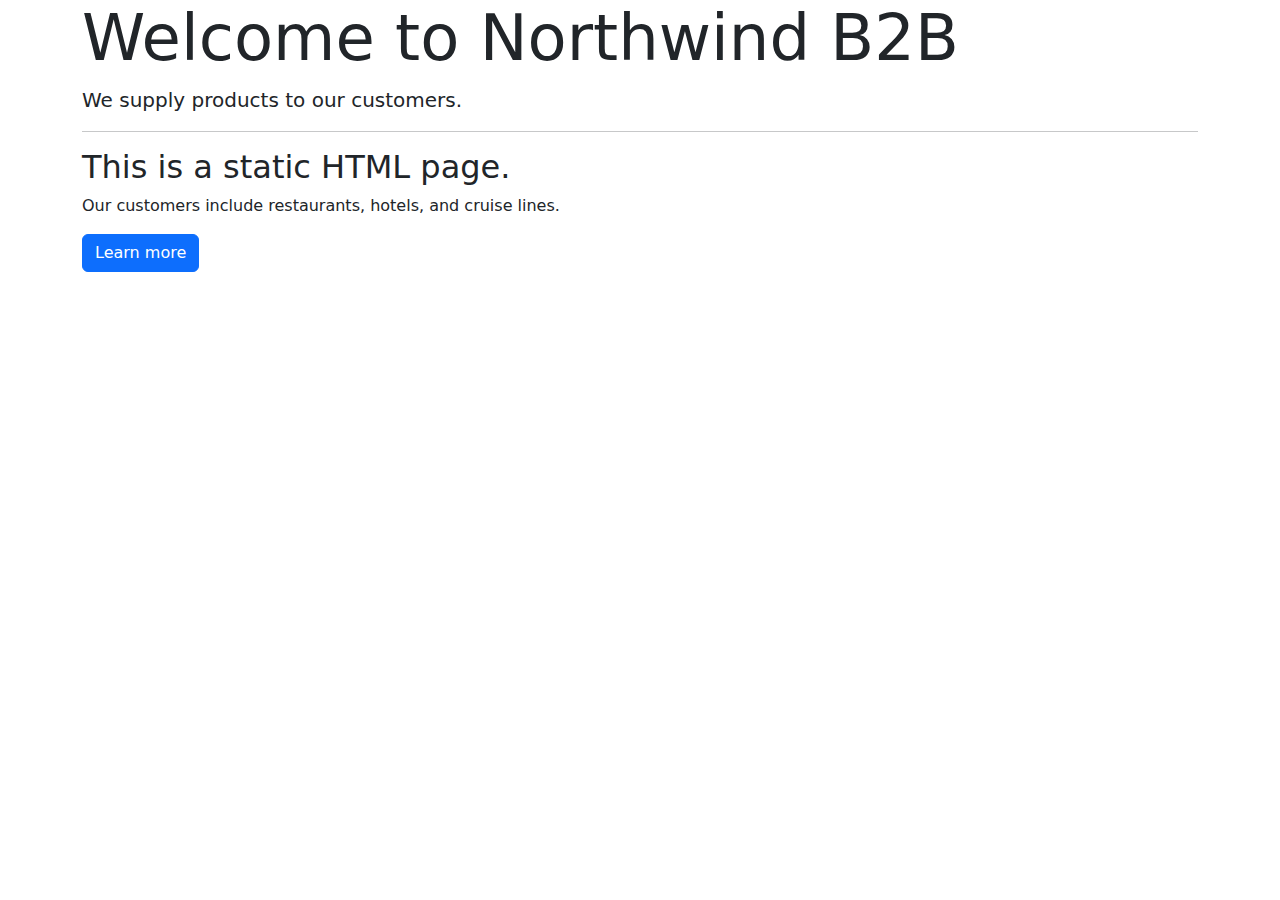
<file: Northwind.web/wwwroot/index.html>
﻿<!doctype html>
<html lang="en">
<head>
    <!-- Required meta tags -->
    <meta charset="utf-8" />
    <meta name="viewport" content="width=device-width, initial-scale=1, shrink-to-fit=no" />
    <!-- Bootstrap CSS -->
    <link href="https://cdn.jsdelivr.net/npm/bootstrap@5.3.3/dist/css/bootstrap.min.css" rel="stylesheet" integrity="sha384-QWTKZyjpPEjISv5WaRU9OFeRpok6YctnYmDr5pNlyT2bRjXh0JMhjY6hW+ALEwIH" crossorigin="anonymous">
    <title>Welcome ASP.NET Core!</title>
</head>
<body>
    <div class="container">
        <div class="jumbotron">
            <h1 class="display-3">Welcome to Northwind B2B</h1>
            <p class="lead">We supply products to our customers.</p>
            <hr />
            <h2>This is a static HTML page.</h2>
            <p>Our customers include restaurants, hotels, and cruise lines.</p>
            <p>
                <a class="btn btn-primary"
                   href="https://www.asp.net/">Learn more</a>
            </p>
        </div>
    </div>
</body>
</html>
</file>
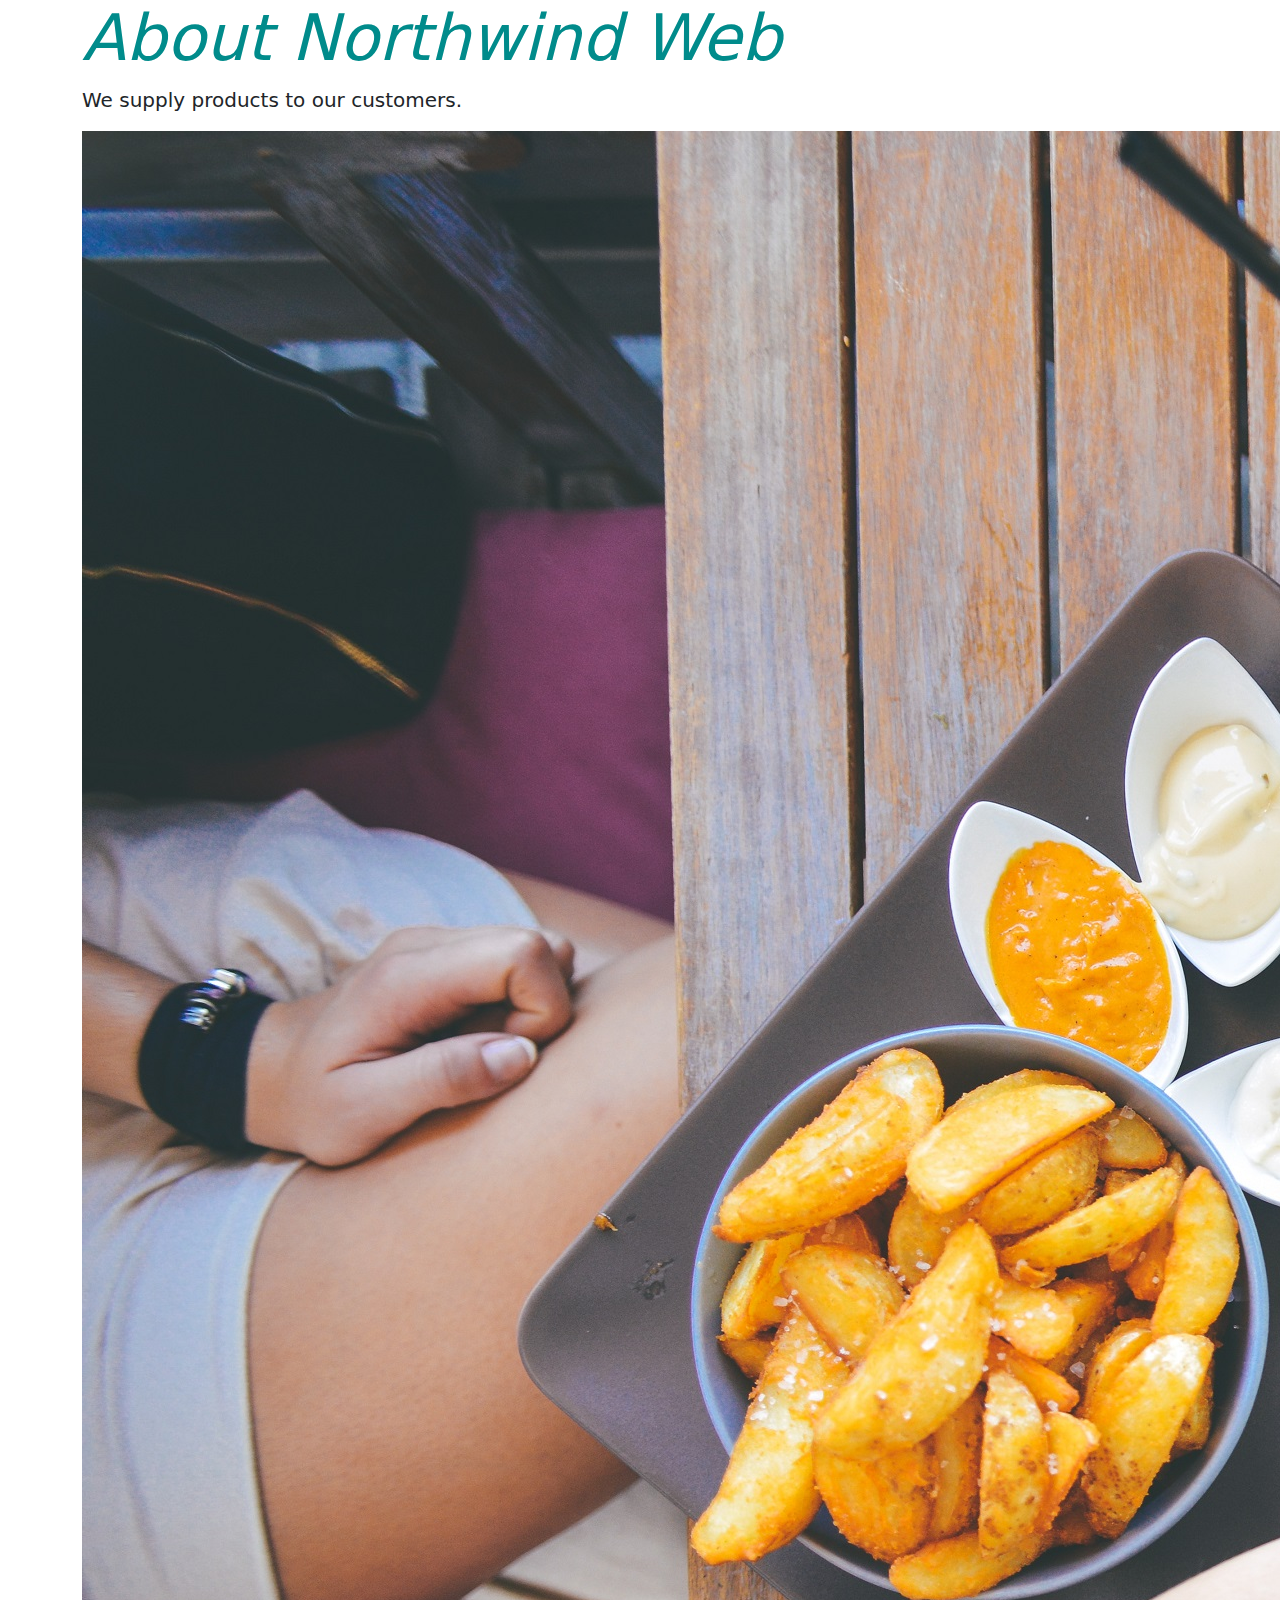
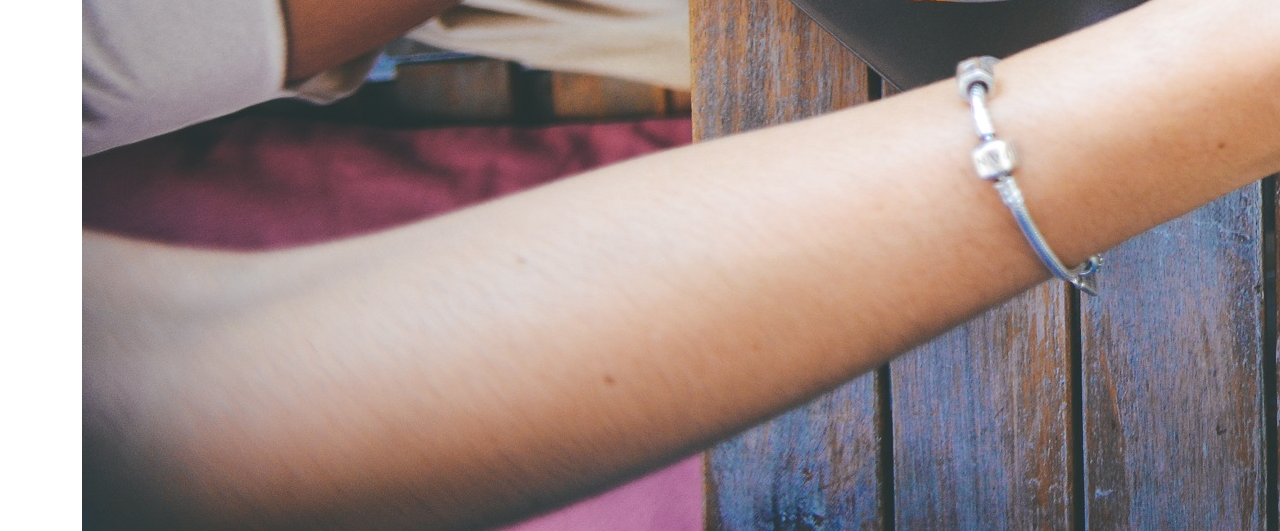
<file: Northwind.web/wwwroot/about.html>
﻿<!DOCTYPE html>
<html>
<head>
    <meta charset="utf-8" />
    <meta name="viewport" content="width=device-width, initial-scale=1 shrink-to-fit=no" />
    <link href="https://cdn.jsdelivr.net/npm/bootstrap@5.3.3/dist/css/bootstrap.min.css" rel="stylesheet" integrity="sha384-QWTKZyjpPEjISv5WaRU9OFeRpok6YctnYmDr5pNlyT2bRjXh0JMhjY6hW+ALEwIH" crossorigin="anonymous">
    <link href="site.css" rel="stylesheet" />
    <title>About Northwind Web</title>
</head>
<body>
    <div class="container">
        <div class="jumbotron">
            <h1 class="display-3">About Northwind Web</h1>
            <p class="lead">We supply products to our customers.</p>
            <img src="categories.jpeg" />
        </div>
    </div>
</body>
</html>
</file>
<file: Northwind.web/wwwroot/site.css>
﻿
h1 {
    color: darkcyan;
    font-style: italic;
}
</file>
